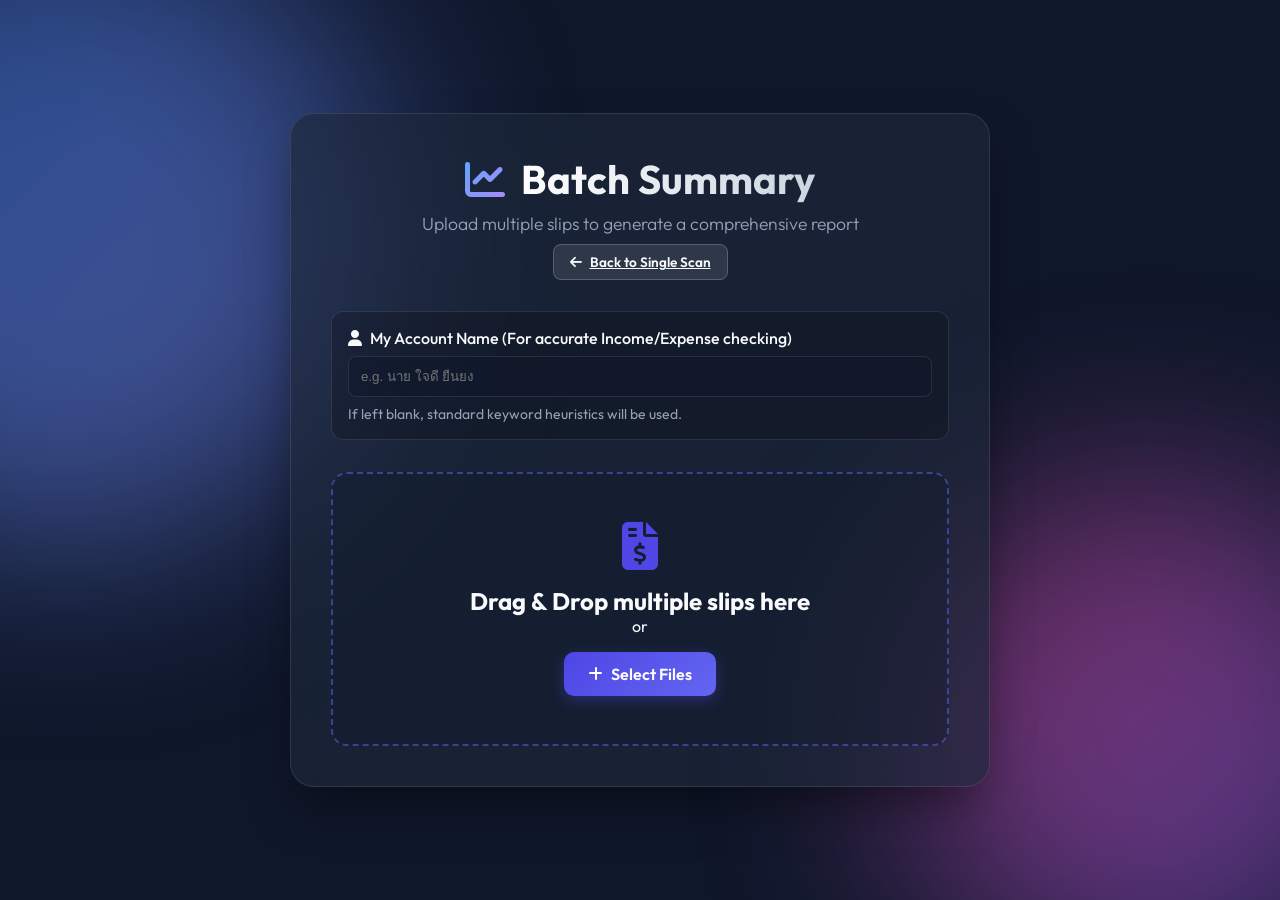
<file: templates/summary.html>
<!DOCTYPE html>
<html lang="en">

<head>
    <meta charset="UTF-8">
    <meta name="viewport" content="width=device-width, initial-scale=1.0">
    <title>Slip Verification - Summary Dashboard</title>
    <!-- Modern font -->
    <link href="https://fonts.googleapis.com/css2?family=Outfit:wght@300;400;500;600;700&display=swap" rel="stylesheet">
    <!-- Font Awesome for Icons -->
    <link rel="stylesheet" href="https://cdnjs.cloudflare.com/ajax/libs/font-awesome/6.4.0/css/all.min.css">
    <!-- Custom CSS -->
    <link rel="stylesheet" href="/static/style.css">
</head>

<body>
    <div class="bg-orb orb-1"></div>
    <div class="bg-orb orb-2"></div>

    <div class="app-container glass-effect">
        <header>
            <div class="logo-area">
                <i class="fa-solid fa-chart-line icon-logo"></i>
                <h1>Batch Summary</h1>
            </div>
            <p class="subtitle">Upload multiple slips to generate a comprehensive report</p>
            <div style="margin-top: 1rem;"><a href="/" class="btn btn-outline-sm"><i
                        class="fa-solid fa-arrow-left me-2"></i>Back to Single Scan</a></div>
        </header>

        <main>
            <div class="upload-section" id="upload-section">
                <!-- User Account Name Input -->
                <div class="account-input-container"
                    style="margin-bottom: 2rem; padding: 1rem; background: rgba(0,0,0,0.2); border-radius: 12px; border: 1px solid var(--panel-border);">
                    <label for="account-name" style="display: block; margin-bottom: 0.5rem; font-weight: 500;">
                        <i class="fa-solid fa-user me-2"></i>My Account Name (For accurate Income/Expense checking)
                    </label>
                    <input type="text" id="account-name" class="form-control" placeholder="e.g. นาย ใจดี ยืนยง"
                        style="width: 100%; padding: 0.75rem; border-radius: 8px; border: 1px solid var(--panel-border); background: var(--card-bg); color: var(--text-main);">
                    <p class="small text-muted mt-2">If left blank, standard keyword heuristics will be used.</p>
                </div>

                <div class="drop-zone" id="drop-zone">
                    <i class="fa-solid fa-file-invoice-dollar text-primary"
                        style="font-size: 3rem; margin-bottom: 1rem;"></i>
                    <h2>Drag & Drop multiple slips here</h2>
                    <p>or</p>
                    <button class="btn btn-primary mt-3" id="browse-btn"><i class="fa-solid fa-plus me-2"></i>Select
                        Files</button>
                    <input type="file" id="file-input" accept="image/*" multiple hidden>
                </div>
            </div>

            <div class="preview-section hidden" id="preview-section">
                <div class="result-header mb-3">
                    <h3><span id="file-count">0</span> Files Queued</h3>
                </div>
                <!-- Gallery style wrapper for multiple images -->
                <div class="image-gallery-wrapper" id="image-gallery">
                    <!-- Previews generated by JS -->
                </div>
                <div class="action-buttons mt-4" style="display: flex; gap: 1rem; justify-content: center;">
                    <button class="btn btn-outline" id="clear-btn">Clear All</button>
                    <button class="btn btn-primary" id="analyze-btn">
                        <i class="fa-solid fa-wand-magic-sparkles me-2"></i>Generate Report
                    </button>
                </div>
            </div>

            <div class="results-section hidden" id="results-section">
                <div class="loader-container hidden" id="loader">
                    <div class="typing-indicator">
                        <div class="typing-circle"></div>
                        <div class="typing-circle"></div>
                        <div class="typing-circle"></div>
                    </div>
                    <p class="mt-3 text-muted">Batch processing your slips. Please wait...</p>
                </div>

                <div class="data-view hidden" id="data-view">
                    <div class="result-header">
                        <h3><i class="fa-solid fa-chart-pie text-primary me-2"></i> Financial Summary</h3>
                        <button class="btn btn-outline-sm" id="new-scan-btn">New Batch</button>
                    </div>

                    <div class="data-cards summary-cards" style="margin-bottom: 2rem;">
                        <div class="card income-card">
                            <div class="card-icon" style="color: var(--success); background: rgba(16, 185, 129, 0.2);">
                                <i class="fa-solid fa-arrow-up-right-dots"></i>
                            </div>
                            <div class="card-content">
                                <span class="card-label">Total Income</span>
                                <span class="card-value highlight-text text-success" id="total-income">0.00 THB</span>
                            </div>
                        </div>

                        <div class="card expense-card">
                            <div class="card-icon" style="color: var(--danger); background: rgba(239, 68, 68, 0.2);">
                                <i class="fa-solid fa-arrow-down-right-dots"></i>
                            </div>
                            <div class="card-content">
                                <span class="card-label">Total Expense</span>
                                <span class="card-value highlight-text text-danger" id="total-expense">0.00 THB</span>
                            </div>
                        </div>
                    </div>

                    <h4
                        style="margin-bottom: 1rem; border-bottom: 1px solid var(--panel-border); padding-bottom: 0.5rem;">
                        Transaction Breakdown</h4>

                    <div class="slips-list" id="slips-list">
                        <!-- JS injects individual result cards here -->
                    </div>
                </div>

                <div class="error-view hidden" id="error-view">
                    <div class="error-icon"><i class="fa-solid fa-triangle-exclamation"></i></div>
                    <h3>Processing Failed</h3>
                    <p id="error-message">Unable to read the slips.</p>
                    <button class="btn btn-outline mt-3" id="retry-btn">Try Again</button>
                </div>
            </div>
        </main>
    </div>

    <script src="/static/summary.js"></script>
</body>

</html>
</file>
<file: static/style.css>
:root {
    --primary: #4f46e5;
    --primary-hover: #4338ca;
    --success: #10b981;
    --danger: #ef4444;
    --bg-dark: #0f172a;
    --panel-bg: rgba(30, 41, 59, 0.65);
    --panel-border: rgba(255, 255, 255, 0.1);
    --text-main: #f8fafc;
    --text-muted: #94a3b8;
    --card-bg: rgba(15, 23, 42, 0.5);
}

* {
    margin: 0;
    padding: 0;
    box-sizing: border-box;
}

body {
    font-family: 'Outfit', sans-serif;
    background-color: var(--bg-dark);
    color: var(--text-main);
    min-height: 100vh;
    display: flex;
    justify-content: center;
    align-items: center;
    overflow-x: hidden;
    position: relative;
}

/* Background Animations */
.bg-orb {
    position: fixed;
    border-radius: 50%;
    filter: blur(100px);
    z-index: -1;
    opacity: 0.5;
    animation: float 25s infinite alternate ease-in-out;
}

.orb-1 {
    width: 50vw;
    height: 50vw;
    background: linear-gradient(135deg, #3b82f6, #818cf8);
    top: -10%;
    left: -20%;
}

.orb-2 {
    width: 40vw;
    height: 40vw;
    background: linear-gradient(135deg, #ec4899, #8b5cf6);
    bottom: -10%;
    right: -10%;
    animation-delay: -5s;
}

@keyframes float {
    0% {
        transform: translate(0, 0) scale(1);
    }

    100% {
        transform: translate(100px, 50px) scale(1.1);
    }
}

/* Typography & Utilities */
h1,
h2,
h3 {
    font-weight: 700;
}

.text-primary {
    color: var(--primary);
}

.text-success {
    color: var(--success);
}

.text-muted {
    color: var(--text-muted);
}

.text-mono {
    font-family: monospace;
    letter-spacing: 1px;
}

.small {
    font-size: 0.875rem;
}

.mt-2 {
    margin-top: 0.5rem;
}

.mt-3 {
    margin-top: 1rem;
}

.mt-4 {
    margin-top: 1.5rem;
}

.me-2 {
    margin-right: 0.5rem;
}

.w-100 {
    width: 100%;
}

.hidden {
    display: none !important;
}

/* Main Container */
.app-container {
    width: 90%;
    max-width: 700px;
    margin: 2rem auto;
    padding: 2.5rem;
    border-radius: 24px;
    z-index: 10;
}

.glass-effect {
    background: var(--panel-bg);
    backdrop-filter: blur(16px);
    -webkit-backdrop-filter: blur(16px);
    border: 1px solid var(--panel-border);
    box-shadow: 0 25px 50px -12px rgba(0, 0, 0, 0.5);
}

/* Header */
header {
    text-align: center;
    margin-bottom: 2.5rem;
}

.logo-area {
    display: flex;
    align-items: center;
    justify-content: center;
    gap: 1rem;
    margin-bottom: 0.5rem;
}

.icon-logo {
    font-size: 2.5rem;
    background: linear-gradient(135deg, #60a5fa, #a78bfa);
    -webkit-background-clip: text;
    background-clip: text;
    color: transparent;
}

header h1 {
    font-size: 2.5rem;
    background: linear-gradient(to right, #ffffff, #cbd5e1);
    -webkit-background-clip: text;
    background-clip: text;
    color: transparent;
}

.subtitle {
    color: var(--text-muted);
    font-weight: 300;
    font-size: 1.1rem;
}

/* Drag & Drop Zone */
.drop-zone {
    border: 2px dashed rgba(99, 102, 241, 0.5);
    border-radius: 16px;
    padding: 3rem 2rem;
    text-align: center;
    transition: all 0.3s ease;
    cursor: pointer;
    background: rgba(15, 23, 42, 0.3);
}

.drop-zone:hover,
.drop-zone.dragover {
    border-color: var(--primary);
    background: rgba(99, 102, 241, 0.1);
    transform: translateY(-2px);
}

/* Buttons */
.btn {
    padding: 0.75rem 1.5rem;
    border-radius: 10px;
    border: none;
    font-family: inherit;
    font-weight: 600;
    font-size: 1rem;
    cursor: pointer;
    transition: all 0.3s cubic-bezier(0.4, 0, 0.2, 1);
}

.btn-primary {
    background: linear-gradient(135deg, var(--primary), #6366f1);
    color: white;
    box-shadow: 0 4px 14px 0 rgba(79, 70, 229, 0.39);
}

.btn-primary:hover {
    box-shadow: 0 6px 20px rgba(79, 70, 229, 0.5);
    transform: translateY(-2px);
}

.btn-outline {
    background: transparent;
    border: 1px solid var(--panel-border);
    color: var(--text-main);
}

.btn-outline:hover {
    background: rgba(255, 255, 255, 0.1);
}

.btn-outline-sm {
    padding: 0.5rem 1rem;
    font-size: 0.85rem;
    border-radius: 8px;
    background: rgba(255, 255, 255, 0.1);
    border: 1px solid rgba(255, 255, 255, 0.2);
    color: var(--text-main);
    cursor: pointer;
    transition: all 0.2s;
}

.btn-outline-sm:hover {
    background: rgba(255, 255, 255, 0.2);
}

.btn-icon {
    background: rgba(15, 23, 42, 0.8);
    color: white;
    border: none;
    width: 36px;
    height: 36px;
    border-radius: 50%;
    cursor: pointer;
    display: flex;
    align-items: center;
    justify-content: center;
    transition: all 0.2s;
    backdrop-filter: blur(4px);
}

.btn-icon:hover {
    background: var(--danger);
    transform: scale(1.1);
}

/* Preview Section */
.image-wrapper {
    position: relative;
    border-radius: 12px;
    padding: 0.5rem;
    background: var(--card-bg);
    border: 1px solid var(--panel-border);
    display: inline-block;
    max-width: 100%;
}

#image-preview {
    max-width: 100%;
    max-height: 350px;
    border-radius: 8px;
    object-fit: contain;
    display: block;
}

.close-btn {
    position: absolute;
    top: -10px;
    right: -10px;
    box-shadow: 0 4px 6px -1px rgba(0, 0, 0, 0.1);
}

/* Results section */
.results-section {
    animation: fadeIn 0.4s ease-out forwards;
}

@keyframes fadeIn {
    from {
        opacity: 0;
        transform: translateY(10px);
    }

    to {
        opacity: 1;
        transform: translateY(0);
    }
}

.result-header {
    display: flex;
    justify-content: space-between;
    align-items: center;
    margin-bottom: 2rem;
    padding-bottom: 1rem;
    border-bottom: 1px solid var(--panel-border);
}

.data-cards {
    display: grid;
    grid-template-columns: repeat(auto-fit, minmax(250px, 1fr));
    gap: 1.5rem;
}

.card {
    background: var(--card-bg);
    border: 1px solid var(--panel-border);
    border-radius: 16px;
    padding: 1.5rem;
    display: flex;
    align-items: flex-start;
    gap: 1rem;
    transition: transform 0.3s ease;
}

.card:hover {
    transform: translateY(-3px);
    background: rgba(30, 41, 59, 0.7);
    border-color: rgba(99, 102, 241, 0.3);
}

.card-icon {
    background: linear-gradient(135deg, rgba(99, 102, 241, 0.2), rgba(168, 85, 247, 0.2));
    color: #a78bfa;
    width: 48px;
    height: 48px;
    border-radius: 12px;
    display: flex;
    align-items: center;
    justify-content: center;
    font-size: 1.25rem;
    flex-shrink: 0;
}

.card-content {
    display: flex;
    flex-direction: column;
    gap: 0.25rem;
}

.card-label {
    font-size: 0.8rem;
    text-transform: uppercase;
    letter-spacing: 0.5px;
    color: var(--text-muted);
}

.card-value {
    font-size: 1.2rem;
    font-weight: 500;
    word-break: break-word;
}

.highlight-text {
    font-size: 1.5rem;
    font-weight: 700;
    color: var(--success);
    text-shadow: 0 0 10px rgba(16, 185, 129, 0.2);
}

/* Error View */
.error-view {
    text-align: center;
    padding: 2rem;
    background: rgba(239, 68, 68, 0.05);
    border: 1px solid rgba(239, 68, 68, 0.2);
    border-radius: 16px;
}

.error-icon {
    font-size: 3rem;
    color: var(--danger);
    margin-bottom: 1rem;
}

/* Loader custom animation */
.loader-container {
    display: flex;
    flex-direction: column;
    align-items: center;
    justify-content: center;
    padding: 3rem 0;
}

.typing-indicator {
    display: flex;
    gap: 10px;
    justify-content: center;
}

.typing-circle {
    width: 12px;
    height: 12px;
    background: var(--primary);
    border-radius: 50%;
    animation: typing 1.2s infinite ease-in-out;
}

.typing-circle:nth-child(1) {
    animation-delay: 0s;
}

.typing-circle:nth-child(2) {
    animation-delay: 0.2s;
    background: #818cf8;
}

.typing-circle:nth-child(3) {
    animation-delay: 0.4s;
    background: #c084fc;
}

@keyframes typing {

    0%,
    100% {
        transform: scale(1);
        opacity: 0.5;
    }

    50% {
        transform: scale(1.5);
        opacity: 1;
    }
}

/* details/summary for raw text */
details {
    background: rgba(0, 0, 0, 0.2);
    border: 1px solid var(--panel-border);
    border-radius: 8px;
    padding: 1rem;
}

summary {
    cursor: pointer;
    color: var(--text-muted);
    font-weight: 500;
    user-select: none;
    outline: none;
}

.raw-text-box {
    margin-top: 1rem;
    padding: 1rem;
    background: #000;
    border-radius: 6px;
    color: #4ade80;
    font-family: monospace;
    font-size: 0.85rem;
    overflow-x: auto;
    white-space: pre-wrap;
}

/* Multi-file Image Gallery */
.image-gallery-wrapper {
    display: grid;
    grid-template-columns: repeat(auto-fill, minmax(120px, 1fr));
    gap: 1rem;
    max-height: 400px;
    overflow-y: auto;
    padding: 0.5rem;
}

.gallery-item {
    position: relative;
    border-radius: 8px;
    overflow: hidden;
    background: var(--card-bg);
    border: 1px solid var(--panel-border);
    aspect-ratio: 1;
}

.gallery-item img {
    width: 100%;
    height: 100%;
    object-fit: cover;
    display: block;
}

.gallery-item .remove-btn {
    position: absolute;
    top: 5px;
    right: 5px;
    width: 24px;
    height: 24px;
    background: var(--danger);
    color: white;
    border: none;
    border-radius: 50%;
    cursor: pointer;
    display: flex;
    align-items: center;
    justify-content: center;
    font-size: 12px;
}

/* Slips List */
.slips-list {
    display: flex;
    flex-direction: column;
    gap: 1rem;
}

.slip-result-card {
    background: rgba(15, 23, 42, 0.4);
    border: 1px solid var(--panel-border);
    border-radius: 12px;
    padding: 1rem;
    display: flex;
    flex-direction: column;
    gap: 0.5rem;
}

.slip-result-header {
    display: flex;
    justify-content: space-between;
    align-items: center;
    border-bottom: 1px solid rgba(255, 255, 255, 0.05);
    padding-bottom: 0.5rem;
}

.badge {
    padding: 0.25rem 0.6rem;
    border-radius: 9999px;
    font-size: 0.75rem;
    font-weight: 600;
}

.badge-income {
    background: rgba(16, 185, 129, 0.2);
    color: var(--success);
}

.badge-expense {
    background: rgba(239, 68, 68, 0.2);
    color: var(--danger);
}

.badge-error {
    background: rgba(245, 158, 11, 0.2);
    color: #f59e0b;
}

.slip-result-details {
    display: grid;
    grid-template-columns: 1fr 1fr;
    gap: 0.5rem;
    font-size: 0.9rem;
}

.slip-result-error {
    color: var(--danger);
    font-size: 0.9rem;
}
</file>
